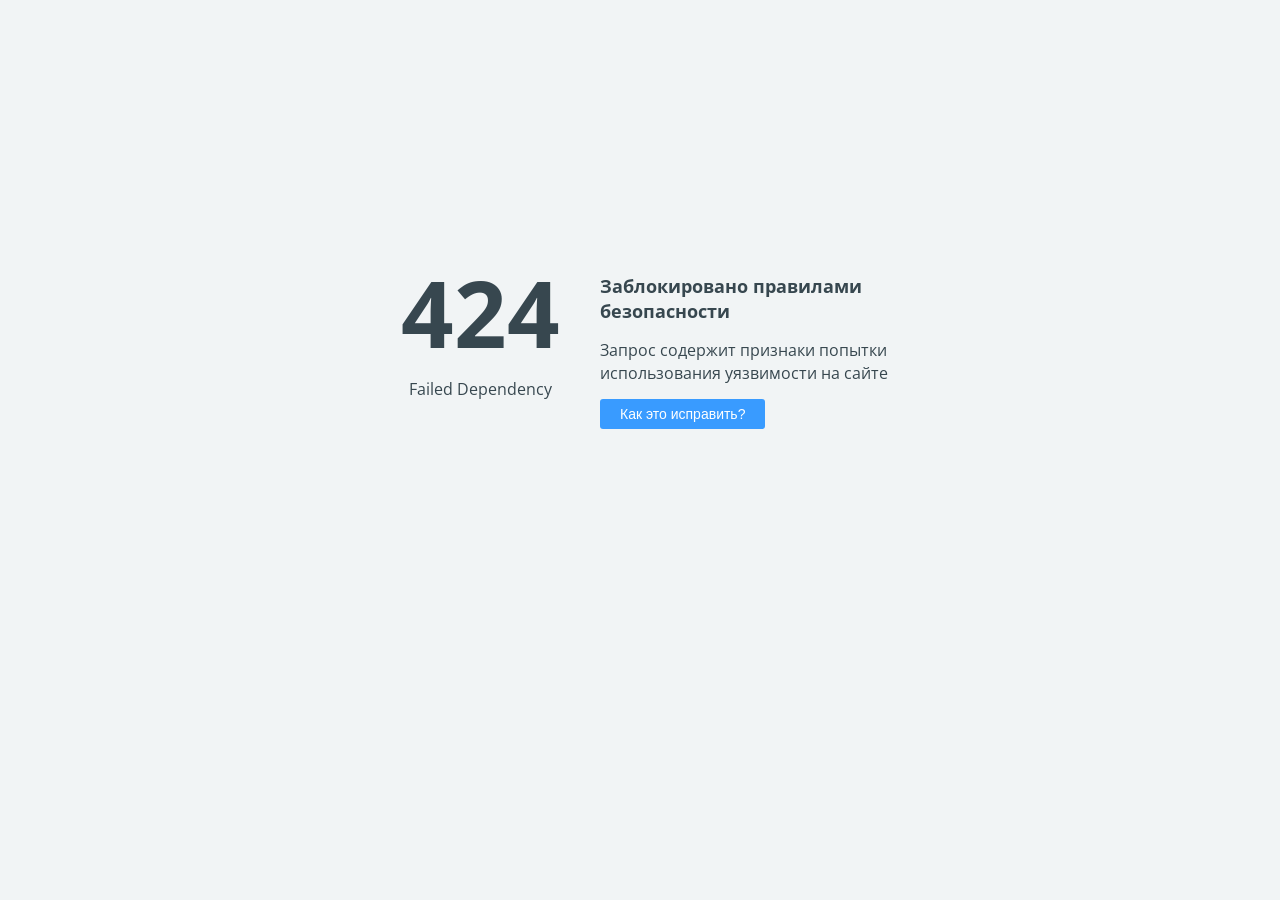
<file: layers-2x.html>
<!doctype html>
<html>

<!-- Mirrored from www.itsSahil.dev/css/plugins/images/layers-2x.html by HTTrack Website Copier/3.x [XR&CO'2014], Tue, 29 Nov 2022 12:29:53 GMT -->
<!-- Added by HTTrack --><meta http-equiv="content-type" content="text/html;charset=utf-8" /><!-- /Added by HTTrack -->
<head>
    <title>424 Failed Dependency</title>
    <meta charset="UTF-8">
    <meta name="viewport" content="width=device-width">
    <link href='https://fonts.googleapis.com/css?family=Open+Sans:400,700&amp;subset=latin,cyrillic' rel='stylesheet' type='text/css'>
    <style>
        body {
            background-color: #f1f4f5;
            color: #37474f;
            line-height: 1.4;
            font-family: 'Open Sans', sans-serif;
            margin: 0;
            padding: 0;
            }
        .error_code {
            display: block;
            font-size: 92px;
            font-weight: 700;
            margin-top: -25px;
            }
        .error_brief {
            display: block;
            font-size: 18px;
            font-weight: 700;
            margin-bottom: 15px;
            }
        .help_button, .fix_button {
            background-color: #399bff;
            color: #fff;
            margin-top: 15px;
            font-size: 14px;
            padding: 7px 20px 7px 20px;
            border: none;
            border-radius: 3px;
            vertical-align: middle;
            cursor: pointer;
            }
        .fix_button {
            background-color: #38ad41;
            }
        #fix_details {
            margin-top: 40px;
            visibility: hidden;
            opacity: 0;
            transition: visibility 0.3s, opacity 0.3s linear;
            }
    </style>

    <script language="JavaScript">
        function toggleHelp() {
            var e = document.getElementById("fix_details");
            if (e.style.visibility == 'visible') {
                e.style.visibility = 'hidden';
                e.style.opacity = 0;
            } else {
                e.style.visibility = 'visible';
                e.style.opacity = 1;
            }
        }
    </script>
</head>
<body>

<div style="display: table; position: absolute; height: 100%; width: 100%;">
    <div style="display: table-cell; vertical-align: middle; padding: 0 40px;">
        <div style="margin-left: auto; margin-right: auto; width: 520px;">
            <div style="float:left; width:200px; text-align: center; padding-right: 20px;">
                <span class="error_code">424</span>
                <span class="error_description">Failed Dependency</span>
            </div>
            <div style="float:left; width:300px;">
                <span class="error_brief">Заблокировано правилами безопасности</span>
                <span class="error_detail">Запрос содержит признаки попытки использования уязвимости на сайте</span>
                <br>
                <input type="button" value="Как это исправить?" class="help_button" onclick="toggleHelp()">
            </div>
            <div style="clear:both"></div>
            <div id="fix_details">
                Если Вы администратор сайта, самый быстрый способ исправить эту ошибку &mdash; воспользоваться
                Технической проверкой сайта в панели управления хостингом.
                
                <br>
                <input type="button" value="Техническая проверка сайта" class="fix_button" onclick="location.href = 'https://adm.tools/troubleshooting/?host=trail.malyarchuk.space&amp;error=424&amp;request=YmPov1qsICAh_XEANAKjdQAAAQE&amp;time=2022-04-23%2014:53:35'">
                <br><br>
                <a href="https://www.ukraine.com.ua/faq/error-424.html">Подробнее о возможных причинах ошибки...</a>
            </div>
        </div>
    </div>
</div>

</body>

<!-- Mirrored from www.itsSahil.dev/css/plugins/images/layers-2x.html by HTTrack Website Copier/3.x [XR&CO'2014], Tue, 29 Nov 2022 12:29:53 GMT -->
</html>
</file>
